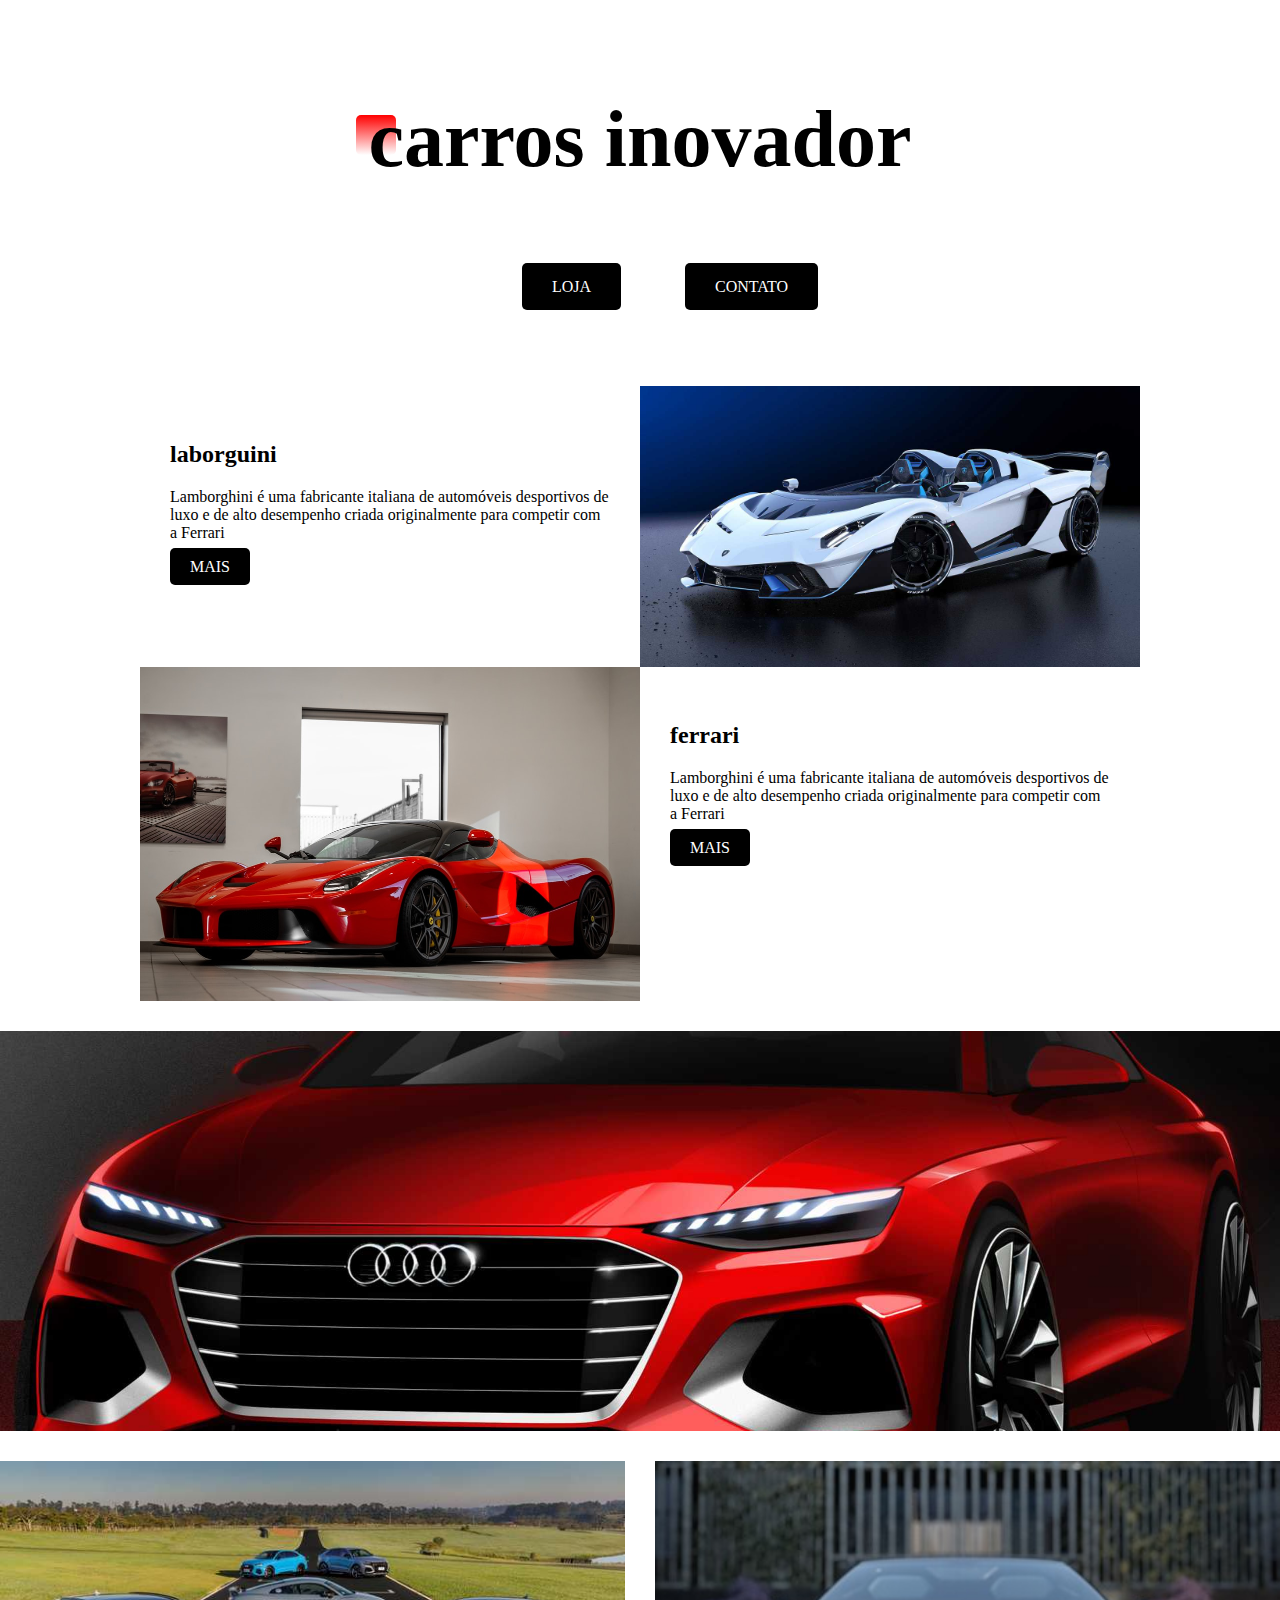
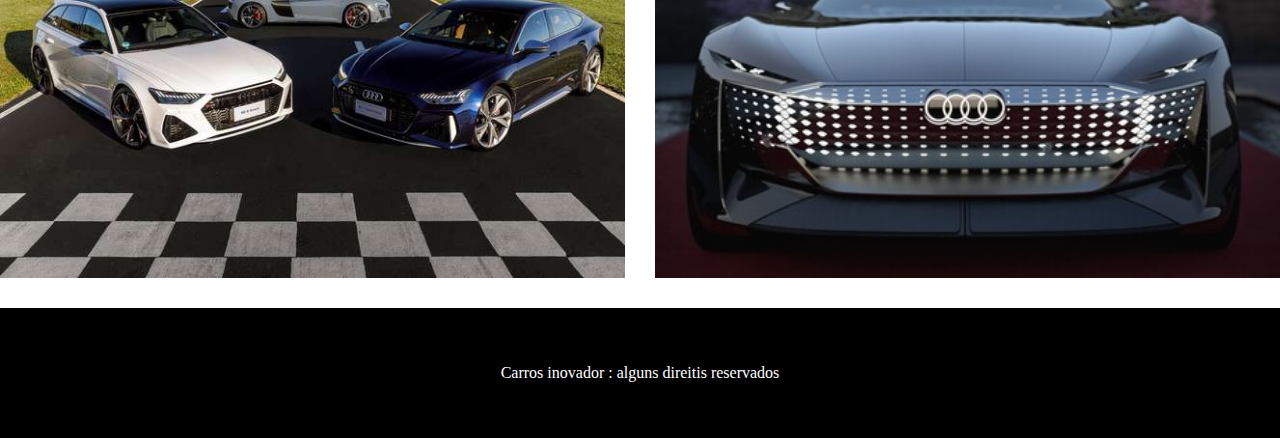
<file: index.html>
<!DOCTYPE html>
<html lang="pt-br">

<head>
  <meta charset="UTF-8">
  <meta name="viewport" content="width=device-width, initial-scale=1.0">
  <link rel="stylesheet" href="style.css">
  <link rel="icon" href="./favicon.svg" type="image/svg+xml">
  <title>pronto para usar </title>
</head>

<body>
  <h1>carros inovador </h1>
  <div class="nav">
    <a href="loja/index.html">loja</a>
    <a href="loja/index.html">contato</a>
  </div>
  <section class="conteudo">
    <div class="info">
      <h2>laborguini</h2>
      <p>Lamborghini é uma fabricante italiana de automóveis desportivos de luxo e
        de alto desempenho criada originalmente para competir com a Ferrari </p>
      <a href="loja/index.html">mais</a>
    </div>
    <img src="img/lamborghini-sc20.jpg" alt="lanborguine">

    <img src="img/photo-1583121274602-3e2820c69888.jpg" alt="ferrari">
    <div class="info linha3">
      <h2>ferrari</h2>
      <p>Lamborghini é uma fabricante italiana de automóveis desportivos de luxo e
        de alto desempenho criada originalmente para competir com a Ferrari </p>
      <a href="loja/index.html">mais</a>
    </div>
  </section>
  <div class="audi"> </div>
  <div class="img-audi">
    <img class="mini" src="img/audi-rs-experiencesmall.jpg" alt="audi">
    <img class="mini" src="img/450_1000.jpeg" alt="">
  </div>
  <footer class="footer">
    <p>Carros inovador : alguns direitis reservados</p>
  </footer>
</body>

</html>
</file>
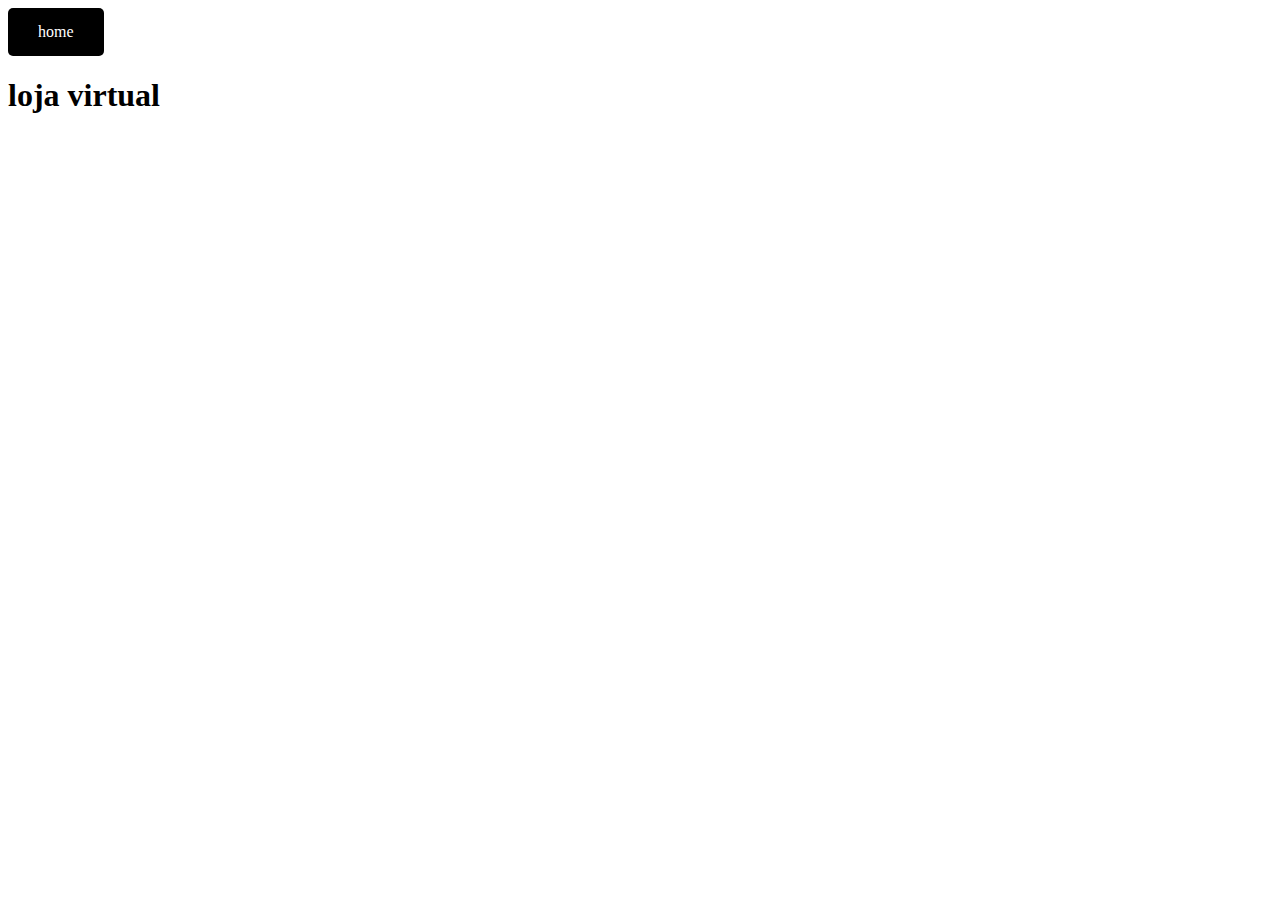
<file: loja/index.html>
<!DOCTYPE html>
<html lang="en">

<head>
  <link rel="stylesheet" href="style.css">
  <meta charset="UTF-8">
  <title>Document</title>
</head>

<body>
  <header class="inicio">
    <a href="/index.html">home</a>
    <h1>loja virtual</h1>


  </header>
  <main>

  </main>
</body>

</html>
</file>
<file: style.css>
body {
  margin: 0px;
  display: grid;
  justify-items: center;
}
a {
  text-decoration: none;
}
h1 {
  padding: 40px;
  font-size: 80px;
  position: relative;
}
h1::after {
  content: "";
  width: 40px;
  height: 40px;
  background: linear-gradient(red, white);
  position: absolute;
  z-index: -1;
  margin-left: -555px;
  margin-top: 21px;
  border-radius: 5px;
}
.nav a {
  color: white;
  background: black;
  padding: 15px 30px;
  border-radius: 5px;
  margin-left: 60px;
  text-transform: uppercase;
  transition: 0.3s;
}
.nav a:hover {
  background: rgb(71, 71, 71);
  color: black;
}
.conteudo img {
  max-width: 100%;
}
.conteudo {
  display: grid;
  grid-template-columns: 1fr 1fr;
  max-width: 1000px;
  margin-top: 90px;
}
.info {
  margin: 20px;
  padding: 15px 10px;
}
.info:hover {
  background: rgb(219, 219, 219);
  border: 0px 10px;
  border-left: 5px solid #e21;
}
.info a {
  color: white;
  background: black;
  padding: 10px 20px;
  border-radius: 5px;
  text-transform: uppercase;
}
.info a:hover {
  background: rgb(71, 71, 71);
  color: black;
}
.audi {
  width: 100%;
  height: 400px;
  background-image: url(img/2020-audi-a4-facelift-sketch.jpg);
  background-position: center;
  background-repeat: no-repeat;
  background-size: cover;
  margin-top: 30px;
}
.img-audi {
  display: grid;
  grid-template-columns: 1fr 1fr;
  gap: 30px;
  padding-top: 30px;
}
.mini {
  max-width: 100%;
  height: 100%;
  max-resolution: 0px 20px;
}
.footer {
  width: 100%;
  color: white;
  background: black;
  padding: 40px;
  box-sizing: border-box;
  text-align: center;
  margin-top: 30px;
}
@media (max-width: 1000px) {
  .conteudo {
    grid-template-columns: 1fr;
    padding: 20px;
    gap: 10px;
  }
  .linha3 {
    grid-row: 3;
  }
  .img-audi {
    padding: 20px;
    gap: 10px;
  }
}
</file>
<file: loja/style.css>
.inicio a {
  text-decoration: none;
  background: black;
  color: white;
  padding: 15px 30px;
  border-radius: 5px;
  display: inline-block;
}
</file>
